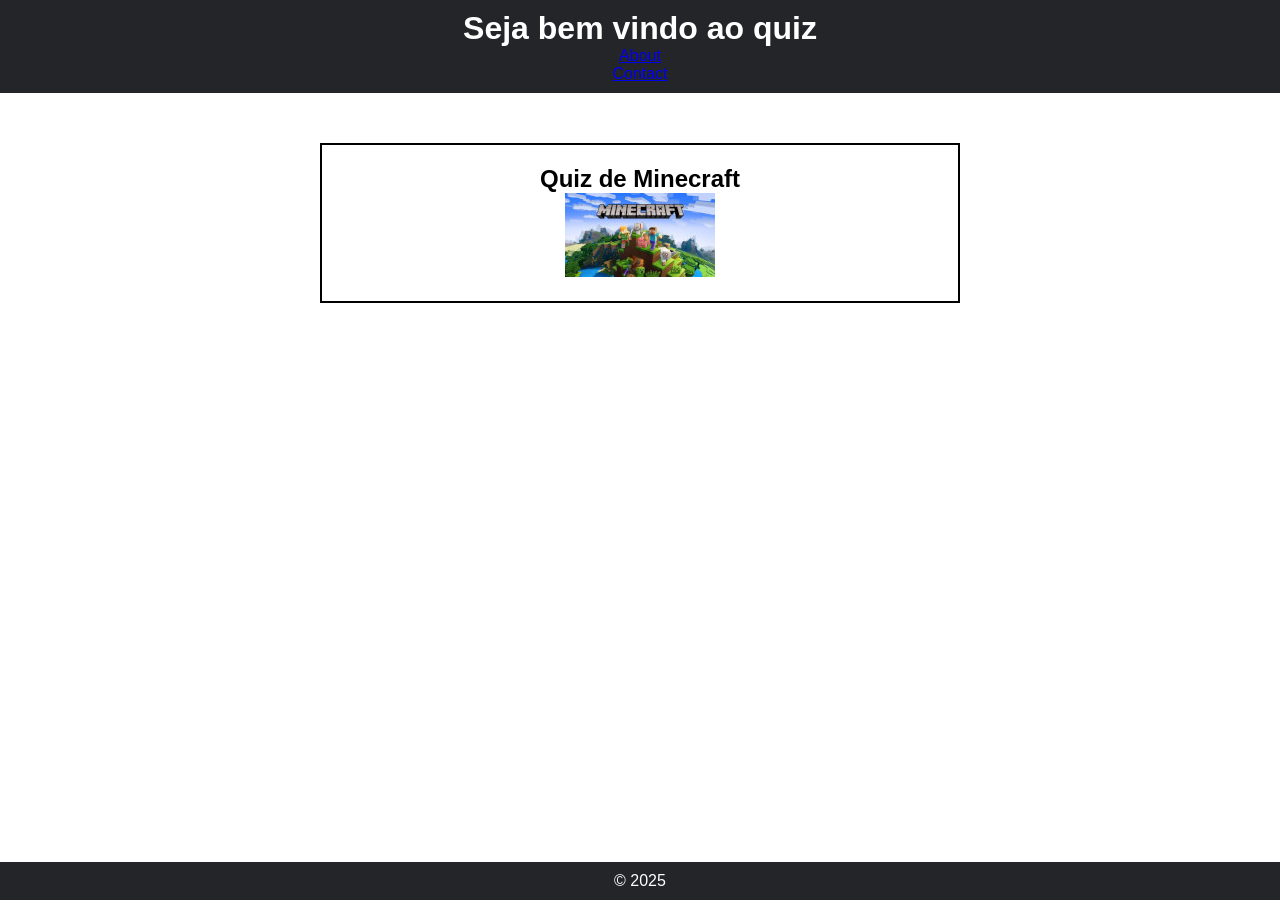
<file: index.html>
<!DOCTYPE html>
<html lang="pt-br">
<head>
    <meta charset="UTF-8">
    <meta name="viewport" content="width=device-width, initial-scale=1.0">
    <title>Quiz</title>
    <link rel="stylesheet" href="../style/style.css">
</head>
<body>
    <header class="Header">
        <h1>Seja bem vindo ao quiz</h1>
        <ul>
            <li><a href="about.html">About</a></li>
            <li><a href="contact.html">Contact</a></li>
        </ul>
    </header>
    <main>
        <section class="Minecraft">
            <h2>Quiz de Minecraft</h2>
            <a href="quiz-minecraft.html">
                <img src="../imagens/quiz-minecraft150px.jpg" alt="Quiz de Minecraft">
            </a>
        </section>
    </main>
    <footer class="Footer">
        <p>&copy; 2025</p>
    </footer>
</body>
</html>
</file>
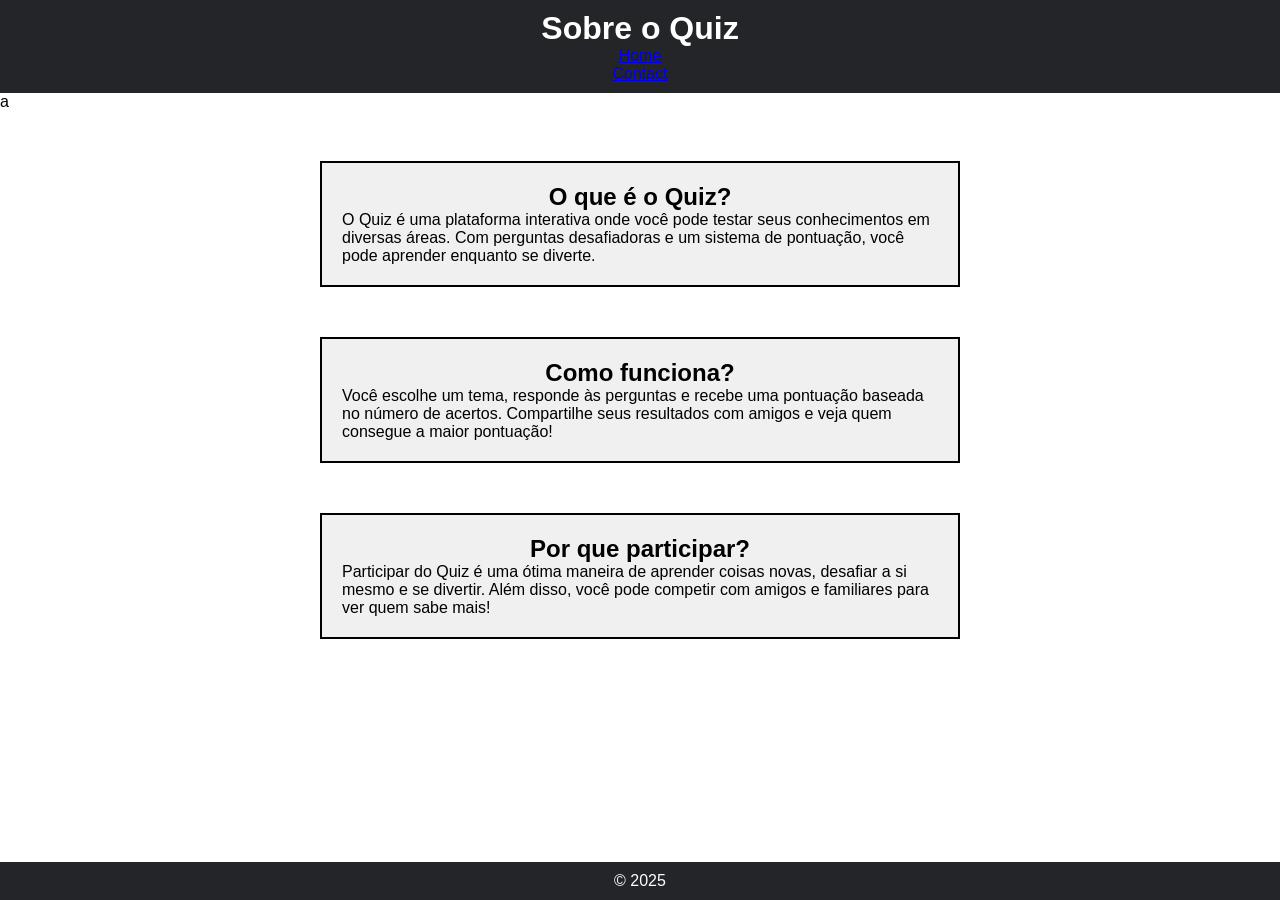
<file: about.html>
<!DOCTYPE html>
<html lang="pt-br">
<head>
    <meta charset="UTF-8">
    <meta name="viewport" content="width=device-width, initial-scale=1.0">
    <title>About</title>
    <link rel="stylesheet" href="../style/style.css">
    <link rel="stylesheet" href="../style/about.css">
</head>
<body>
    <header class="Header">
        <h1>Sobre o Quiz</h1>
        <ul>
            <li><a href="index.html">Home</a></li>
            <li><a href="contact.html">Contact</a></li>
        </ul>
    </header>
    a
<main>
    <section class="Sobre">
        <h2>O que é o Quiz?</h2>
        <p>O Quiz é uma plataforma interativa onde você pode testar seus conhecimentos em diversas áreas. Com perguntas desafiadoras e um sistema de pontuação, você pode aprender enquanto se diverte.</p>
    </section>
    <section class="ComoFunciona">
        <h2>Como funciona?</h2>
        <p>Você escolhe um tema, responde às perguntas e recebe uma pontuação baseada no número de acertos. Compartilhe seus resultados com amigos e veja quem consegue a maior pontuação!</p>
    </section>
    <section class="PorQueParticipar">
        <h2>Por que participar?</h2>
        <p>Participar do Quiz é uma ótima maneira de aprender coisas novas, desafiar a si mesmo e se divertir. Além disso, você pode competir com amigos e familiares para ver quem sabe mais!</p>
    </section>
</main>
<footer class="Footer">
    <p>&copy; 2025 </p>
</footer>
</body>
</html>
</file>
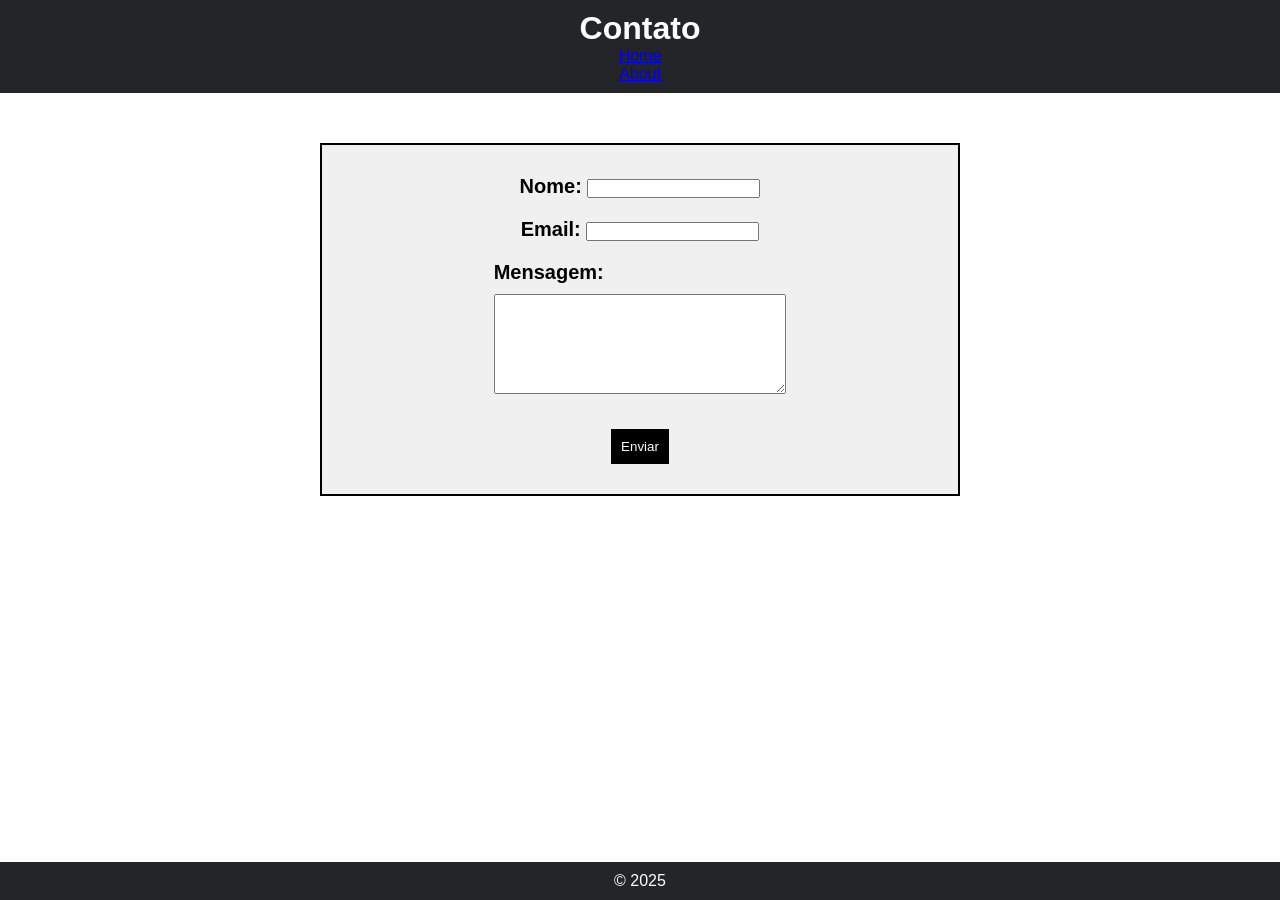
<file: contact.html>
<!DOCTYPE html>
<html lang="pt-BR">
<head>
    <meta charset="UTF-8">
    <meta name="viewport" content="width=device-width, initial-scale=1.0">
    <title>Contato</title>
    <link rel="stylesheet" href="../style/style.css">
    <link rel="stylesheet" href="../style/contact.css">
</head>
<body>
    <header class="Header">
        <h1>Contato</h1>
        <ul>
            <li><a href="index.html">Home</a></li>
            <li><a href="about.html">About</a></li>
        </ul>
    </header>
    <main>
        <form action="/submit_contact" method="post" class="Form">
            <section class="Nome">
                <label for="name">Nome:</label>
                <input type="text" id="name" name="name" required>
            </section>
            <section class="Email">
                <label for="email">Email:</label>
                <input type="email" id="email" name="email" required>
            </section>
            <section class="Mensagem">
                <label for="message">Mensagem:</label>
                <textarea id="message" name="message" rows="4" required class="textarea"></textarea>
            </section>
            <button type="submit" class="Enviar">Enviar</button>
        </form>
    </main>
    <footer class="Footer">
        <p>&copy; 2025 </p>
    </footer>
</body>
</html>
</file>
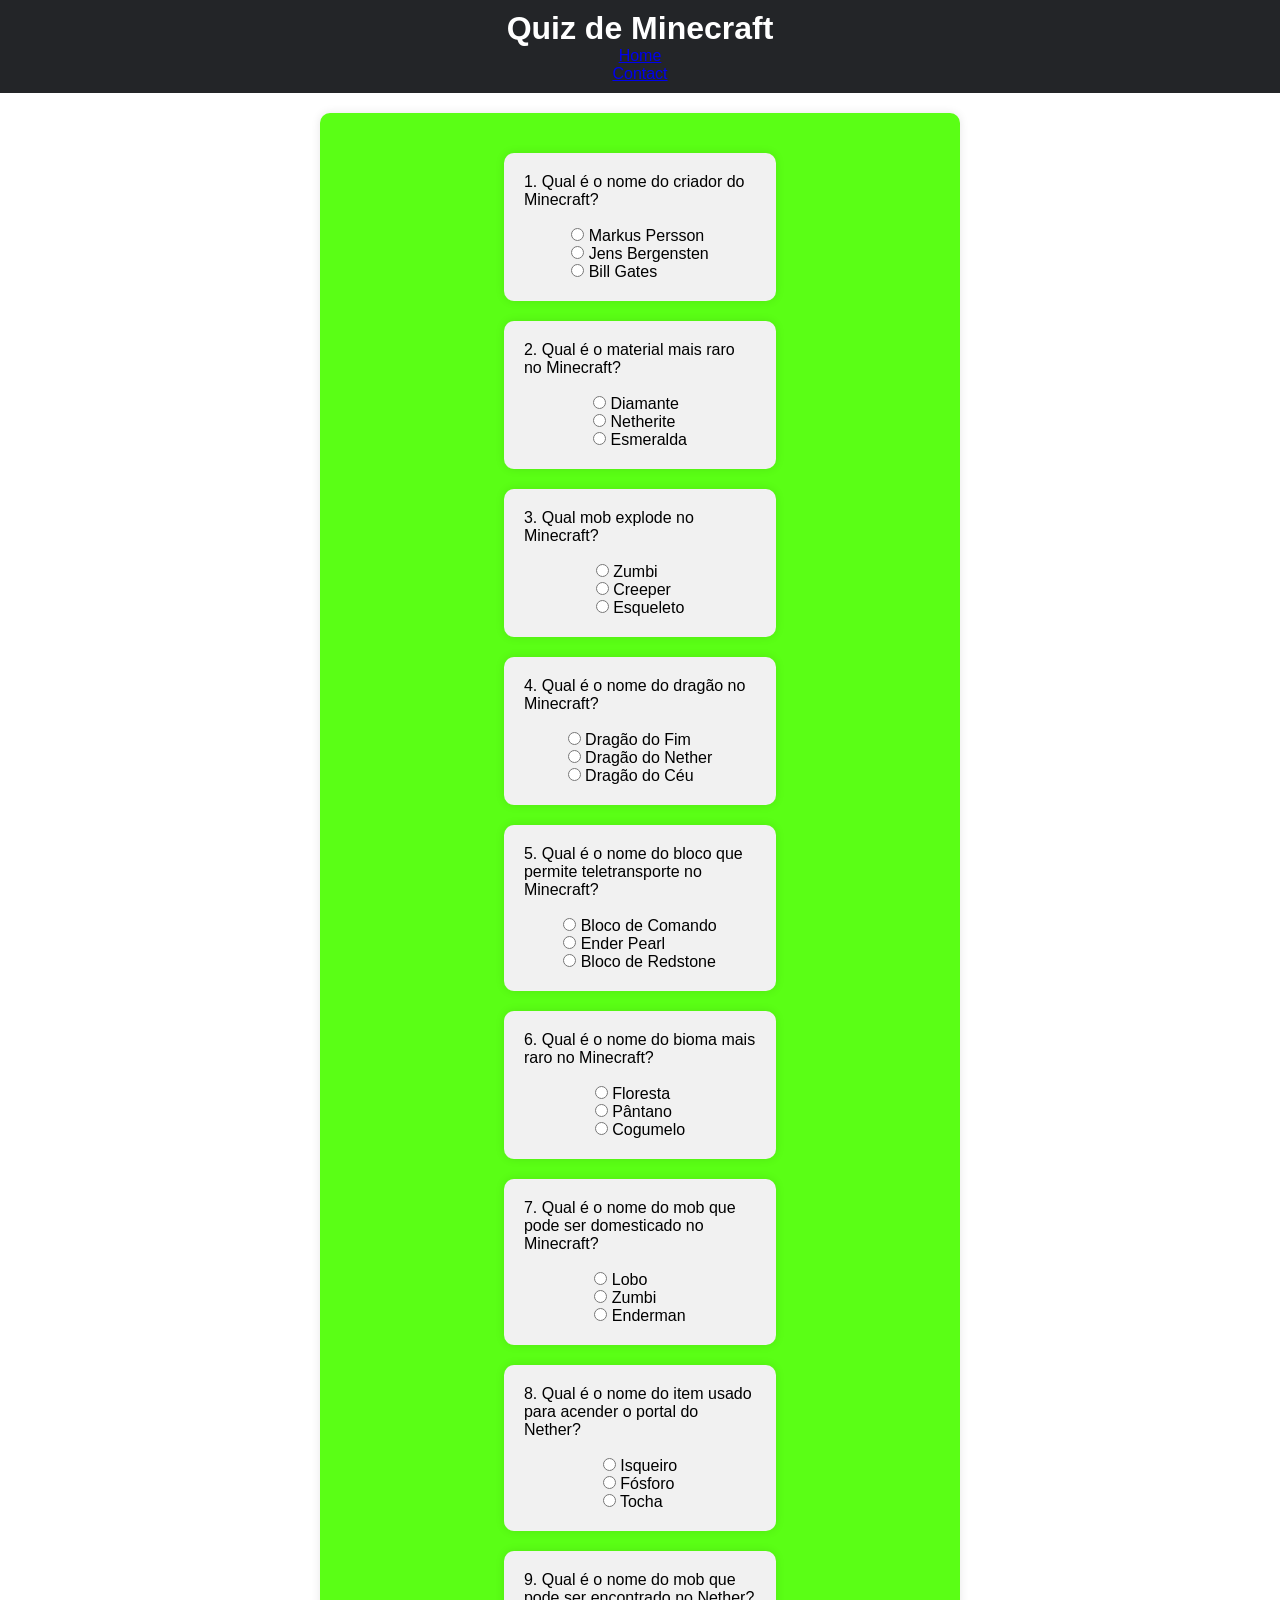
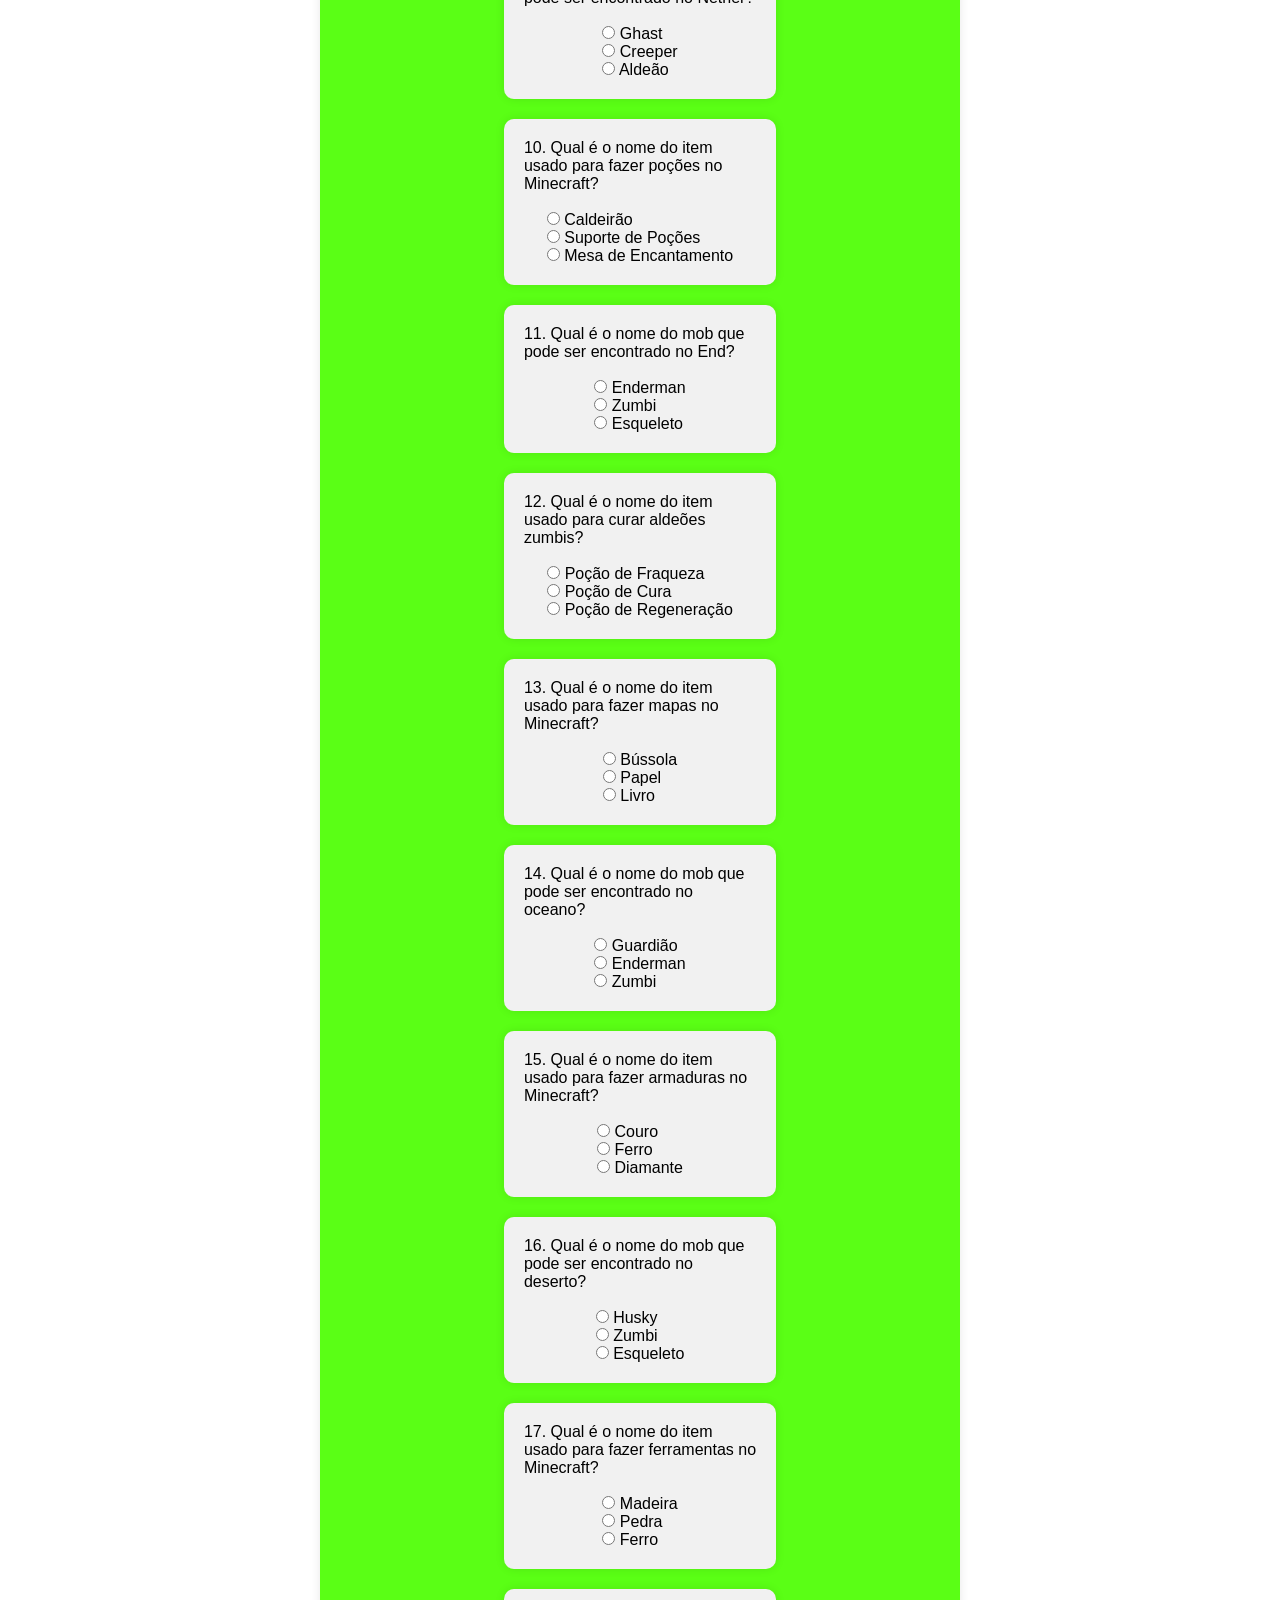
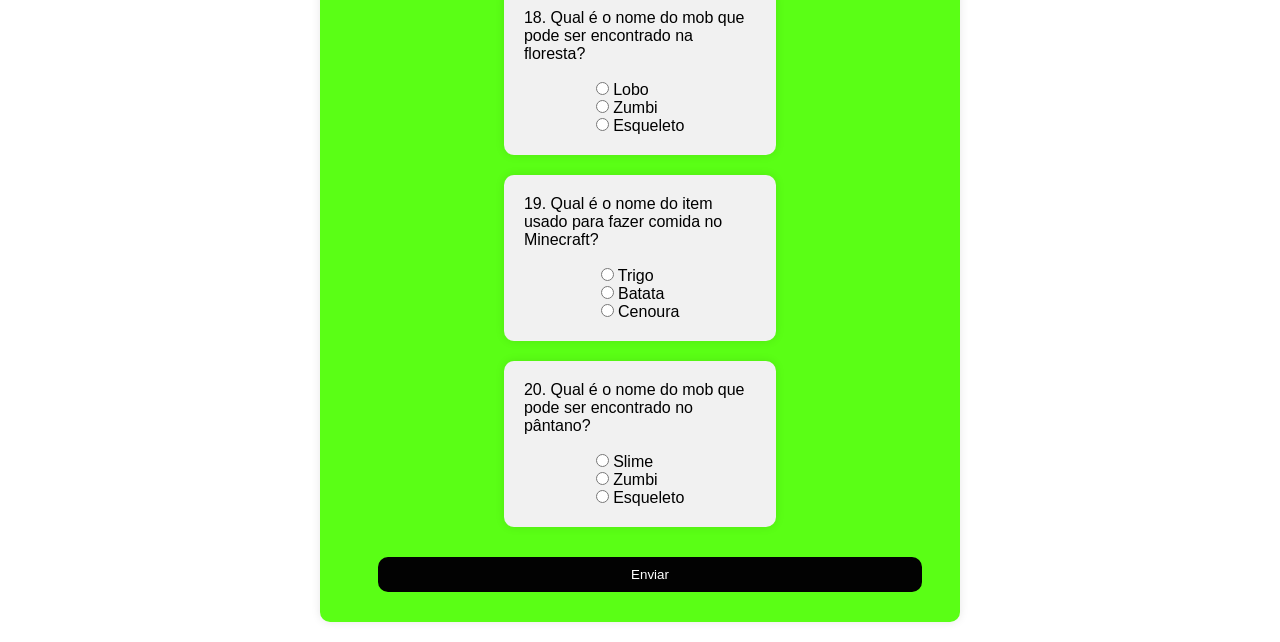
<file: quiz-minecraft.html>
<!DOCTYPE html>
<html lang="pt-BR">
<head>
    <meta charset="UTF-8">
    <meta name="viewport" content="width=device-width, initial-scale=1.0">
    <title>Quiz de Minecraft</title>
    <link rel="stylesheet" href="../style/style.css">
    <link rel="stylesheet" href="../style/quiz-minecraft.css">
</head>
<body>
    <header class="Header">
        <h1>Quiz de Minecraft</h1>
        <ul>
            <li><a href="index.html">Home</a></li>
            <li><a href="contact.html">Contact</a></li>
        </ul>
    </header>
    <div class="Quiz">
        <form id="quiz-form">
            <div class="Question-1">
                <p>1. Qual é o nome do criador do Minecraft?</p>
                <div>
                    <br>
                    <label><input type="radio" name="question1" value="a"> Markus Persson</label>
                    <br>
                    <label><input type="radio" name="question1" value="b"> Jens Bergensten</label>
                    <br>
                    <label><input type="radio" name="question1" value="c"> Bill Gates</label>
                </div>
            </div>
            <div class="Question-2">
                <p>2. Qual é o material mais raro no Minecraft?</p>
                <div>
                    <br>
                    <label><input type="radio" name="question2" value="a"> Diamante</label>
                    <br>
                    <label><input type="radio" name="question2" value="b"> Netherite</label>
                    <br>
                    <label><input type="radio" name="question2" value="c"> Esmeralda</label>
                </div>
            </div>
            <div class="Question-3">
                <p>3. Qual mob explode no Minecraft?</p>
                <div>
                    <br>
                    <label><input type="radio" name="question3" value="a"> Zumbi</label>
                    <br>
                    <label><input type="radio" name="question3" value="b"> Creeper</label>
                    <br>
                    <label><input type="radio" name="question3" value="c"> Esqueleto</label>
                </div>
            </div>
            <div class="Question-4">
                <p>4. Qual é o nome do dragão no Minecraft?</p>
                <div>
                    <br>
                    <label><input type="radio" name="question4" value="a"> Dragão do Fim</label>
                    <br>
                    <label><input type="radio" name="question4" value="b"> Dragão do Nether</label>
                    <br>
                    <label><input type="radio" name="question4" value="c"> Dragão do Céu</label>
                </div>
            </div>
            <div class="Question-5">
                <p>5. Qual é o nome do bloco que permite teletransporte no Minecraft?</p>
                <br>
                <div>
                    <label><input type="radio" name="question5" value="a"> Bloco de Comando</label>
                    <br>
                    <label><input type="radio" name="question5" value="b"> Ender Pearl</label>
                    <br>
                    <label><input type="radio" name="question5" value="c"> Bloco de Redstone</label>
                </div>
            </div>
            <div class="Question-6">
                <p>6. Qual é o nome do bioma mais raro no Minecraft?</p>
                <br>
                <div>
                    <label><input type="radio" name="question6" value="a"> Floresta</label>
                    <br>
                    <label><input type="radio" name="question6" value="b"> Pântano</label>
                    <br>
                    <label><input type="radio" name="question6" value="c"> Cogumelo</label>
                </div>
            </div>
            <div class="Question-7">
                <p>7. Qual é o nome do mob que pode ser domesticado no Minecraft?</p>
                <br>
                <div>
                    <label><input type="radio" name="question7" value="a"> Lobo</label>
                    <br>
                    <label><input type="radio" name="question7" value="b"> Zumbi</label>
                    <br>
                    <label><input type="radio" name="question7" value="c"> Enderman</label>
                </div>
            </div>
            <div class="Question-8">
                <p>8. Qual é o nome do item usado para acender o portal do Nether?</p>
                <br>
                <div>
                    <label><input type="radio" name="question8" value="a"> Isqueiro</label>
                    <br>
                    <label><input type="radio" name="question8" value="b"> Fósforo</label>
                    <br>
                    <label><input type="radio" name="question8" value="c"> Tocha</label>
                </div>
            </div>
            <div class="Question-9">
                <p>9. Qual é o nome do mob que pode ser encontrado no Nether?</p>
                <br>
                <div>
                    <label><input type="radio" name="question9" value="a"> Ghast</label>
                    <br>
                    <label><input type="radio" name="question9" value="b"> Creeper</label>
                    <br>
                    <label><input type="radio" name="question9" value="c"> Aldeão</label>
                </div>
            </div>
            <div class="Question-10">
                <p>10. Qual é o nome do item usado para fazer poções no Minecraft?</p>
                <br>
                <div>
                    <label><input type="radio" name="question10" value="a"> Caldeirão</label>
                    <br>
                    <label><input type="radio" name="question10" value="b"> Suporte de Poções</label>
                    <br>
                    <label><input type="radio" name="question10" value="c"> Mesa de Encantamento</label>
                </div>
            </div>
            <div class="Question-11">
                <p>11. Qual é o nome do mob que pode ser encontrado no End?</p>
                <br>
                <div>
                    <label><input type="radio" name="question11" value="a"> Enderman</label>
                    <br>
                    <label><input type="radio" name="question11" value="b"> Zumbi</label>
                    <br>
                    <label><input type="radio" name="question11" value="c"> Esqueleto</label>
                </div>
            </div>
            <div class="Question-12">
                <p>12. Qual é o nome do item usado para curar aldeões zumbis?</p>
                <br>
                <div>
                    <label><input type="radio" name="question12" value="a"> Poção de Fraqueza</label>
                    <br>
                    <label><input type="radio" name="question12" value="b"> Poção de Cura</label>
                    <br>
                    <label><input type="radio" name="question12" value="c"> Poção de Regeneração</label>
                </div>
            </div>
            <div class="Question-13">
                <p>13. Qual é o nome do item usado para fazer mapas no Minecraft?</p>
                <br>
                <div>
                    <label><input type="radio" name="question13" value="a"> Bússola</label>
                    <br>
                    <label><input type="radio" name="question13" value="b"> Papel</label>
                    <br>
                    <label><input type="radio" name="question13" value="c"> Livro</label>
                </div>
            </div>
            <div class="Question-14">
                <p>14. Qual é o nome do mob que pode ser encontrado no oceano?</p>
                <br>
                <div>
                    <label><input type="radio" name="question14" value="a"> Guardião</label>
                    <br>
                    <label><input type="radio" name="question14" value="b"> Enderman</label>
                    <br>
                    <label><input type="radio" name="question14" value="c"> Zumbi</label>
                </div>
            </div>
            <div class="Question-15">
                <p>15. Qual é o nome do item usado para fazer armaduras no Minecraft?</p>
                <br>
                <div>
                    <label><input type="radio" name="question15" value="a"> Couro</label>
                    <br>
                    <label><input type="radio" name="question15" value="b"> Ferro</label>
                    <br>
                    <label><input type="radio" name="question15" value="c"> Diamante</label>
                </div>
            </div>
            <div class="Question-16">
                <p>16. Qual é o nome do mob que pode ser encontrado no deserto?</p>
                <br>
                <div>
                    <label><input type="radio" name="question16" value="a"> Husky</label>
                    <br>
                    <label><input type="radio" name="question16" value="b"> Zumbi</label>
                    <br>
                    <label><input type="radio" name="question16" value="c"> Esqueleto</label>
                </div>
            </div>
            <div class="Question-17">
                <p>17. Qual é o nome do item usado para fazer ferramentas no Minecraft?</p>
                <br>
                <div>
                    <label><input type="radio" name="question17" value="a"> Madeira</label>
                    <br>
                    <label><input type="radio" name="question17" value="b"> Pedra</label>
                    <br>
                    <label><input type="radio" name="question17" value="c"> Ferro</label>
                </div>
            </div>
            <div class="Question-18">
                <p>18. Qual é o nome do mob que pode ser encontrado na floresta?</p>
                <br>
                <div>
                    <label><input type="radio" name="question18" value="a"> Lobo</label>
                    <br>
                    <label><input type="radio" name="question18" value="b"> Zumbi</label>
                    <br>
                    <label><input type="radio" name="question18" value="c"> Esqueleto</label>
                </div>
            </div>
            <div class="Question-19">
                <p>19. Qual é o nome do item usado para fazer comida no Minecraft?</p>
                <br>
                <div>
                    <label><input type="radio" name="question19" value="a"> Trigo</label>
                    <br>
                    <label><input type="radio" name="question19" value="b"> Batata</label>
                    <br>
                    <label><input type="radio" name="question19" value="c"> Cenoura</label>
                </div>
            </div>
            <div class="Question-20">
                <p>20. Qual é o nome do mob que pode ser encontrado no pântano?</p>
                <br>
                <div>
                    <label><input type="radio" name="question20" value="a"> Slime</label>
                    <br>
                    <label><input type="radio" name="question20" value="b"> Zumbi</label>
                    <br>
                    <label><input type="radio" name="question20" value="c"> Esqueleto</label>
                </div>
            </div>
            <div>
                <button class="Quiz-button" type="button" onclick="submitQuiz()">Enviar</button>
            </div>
        </form>
        <div id="quiz-result"></div>
    </div>

    <script>
        function submitQuiz() {
            const form = document.getElementById('quiz-form');
            const resultDiv = document.getElementById('quiz-result');
            let score = 0;
            const correctAnswers = {
                question1: 'a',
                question2: 'b',
                question3: 'b',
                question4: 'a',
                question5: 'b',
                question6: 'c',
                question7: 'a',
                question8: 'a',
                question9: 'a',
                question10: 'b',
                question11: 'a',
                question12: 'a',
                question13: 'a',
                question14: 'a',
                question15: 'a',
                question16: 'a',
                question17: 'a',
                question18: 'a',
                question19: 'a',
                question20: 'a'
            };

            for (let i = 1; i <= 20; i++) {
                const question = `question${i}`;
                if (form[question].value === correctAnswers[question]) {
                    score++;
                }
            }

            resultDiv.innerHTML = `<h2>Você acertou ${score} de 20 perguntas!</h2>`;
        }
    </script>
</file>
<file: style/style.css>
*{
    margin: 0;
    padding: 0;
    box-sizing: border-box;
    font-family: Arial, Helvetica, sans-serif;
}
.Header{
    background-color: #232528;
    color: #fff;
    padding: 10px;
    text-align: center;
    font-family: Arial, Helvetica, sans-serif;
}
.Footer{
    background-color: #232528;
    color: #fff;
    padding: 10px;
    text-align: center;
    font-family: Arial, Helvetica, sans-serif;
    bottom: 0;
    width: 100%;
    position: fixed;
}
.About{
    background-color: #F0F0F0;
    color: #000;
    padding: 10px;
    text-align: center;
    font-family: Arial, Helvetica, sans-serif;
}
.Contact{
    background-color: #F0F0F0;
    color: #000;
    padding: 10px;
    text-align: center;
    font-family: Arial, Helvetica, sans-serif;
}
.Nav{
    background-color: #232528;
    color: #fff;
    padding: 10px;
    text-align: center;
    font-family: Arial, Helvetica, sans-serif;
    font-size: large;
}
.Minecraft{
    display: flex;
    flex-direction: column;
    justify-content: center;
    align-items: center;
    margin-top: 50px;
    margin-bottom: 50px;
    font-family: Arial, Helvetica, sans-serif;
    border: 2px solid #000000;
    padding: 20px;
    width: 50%;
    margin-left: auto;
    margin-right: auto;
    background-color: #ffffff;
}
</file>
<file: style/about.css>
.Sobre{
    display: flex;
    flex-direction: column;
    justify-content: center;
    align-items: center;
    margin-top: 50px;
    margin-bottom: 50px;
    font-family: Arial, Helvetica, sans-serif;
    border: 2px solid #000000;
    padding: 20px;
    width: 50%;
    margin-left: auto;
    margin-right: auto;
    background-color: #F0F0F0;
}
.ComoFunciona{
    display: flex;
    flex-direction: column;
    justify-content: center;
    align-items: center;
    margin-top: 50px;
    margin-bottom: 50px;
    font-family: Arial, Helvetica, sans-serif;
    border: 2px solid #000000;
    padding: 20px;
    width: 50%;
    margin-left: auto;
    margin-right: auto;
    background-color: #F0F0F0;
}
.PorQueParticipar{
    display: flex;
    flex-direction: column;
    justify-content: center;
    align-items: center;
    margin-top: 50px;
    margin-bottom: 50px;
    font-family: Arial, Helvetica, sans-serif;
    border: 2px solid #000000;
    padding: 20px;
    width: 50%;
    margin-left: auto;
    margin-right: auto;
    background-color: #F0F0F0;
}
</file>
<file: style/contact.css>
.Nome{
    font-size: 20px;
    font-weight: bold;
    color: #000;
    margin-top: 10px;
    margin-bottom: 10px;
}
.Email{
    font-size: 20px;
    font-weight: bold;
    color: #000;
    margin-top: 10px;
    margin-bottom: 10px;
}
.Mensagem{
    font-size: 20px;
    font-weight: bold;
    color: #000;
    margin-top: 10px;
    margin-bottom: 10px;
}
.Enviar{
    background-color: #000;
    color: #fff;
    padding: 10px;
    margin-top: 10px;
    margin-bottom: 10px;
    border: none;
    cursor: pointer;
}
.Form{
    display: flex;
    flex-direction: column;
    justify-content: center;
    align-items: center;
    margin-top: 50px;
    margin-bottom: 50px;
    font-family: Arial, Helvetica, sans-serif;
    border: 2px solid #000000;
    padding: 20px;
    width: 50%;
    margin-left: auto;
    margin-right: auto;
    background-color: #F0F0F0;
}
.textarea{
    width: 100%;
    height: 100px;
    margin-top: 10px;
    margin-bottom: 10px;
}
</file>
<file: style/quiz-minecraft.css>
*{
    margin: 0;
    padding: 0;
    box-sizing: border-box;
    font-family: Arial, Helvetica, sans-serif;
}
.Quiz{
    background-color: #5AFF15;
    padding: 20px;
    border-radius: 10px;
    margin: 20px;
    box-shadow: 0 0 10px rgba(0, 0, 0, 0.1);
    font-family: Arial, Helvetica, sans-serif;
    width: 50%;
    margin-left: auto;
    margin-right: auto;
    display: flex;
    flex-direction: column;
    justify-content: center;
    align-items: center;
}
.Question-1{
    background-color: #f1f1f1;
    padding: 20px;
    border-radius: 10px;
    margin: 20px;
    box-shadow: 0 0 10px rgba(0, 0, 0, 0.1);
    font-family: Arial, Helvetica, sans-serif;
    width: 50%;
    margin-left: auto;
    margin-right: auto;
    display: flex;
    flex-direction: column;
    justify-content: center;
    align-items: center;
}
.Question-2{
    background-color: #f1f1f1;
    padding: 20px;
    border-radius: 10px;
    margin: 20px;
    box-shadow: 0 0 10px rgba(0, 0, 0, 0.1);
    font-family: Arial, Helvetica, sans-serif;
    width: 50%;
    margin-left: auto;
    margin-right: auto;
    display: flex;
    flex-direction: column;
    justify-content: center;
    align-items: center;
}
.Question-3{
    background-color: #f1f1f1;
    padding: 20px;
    border-radius: 10px;
    margin: 20px;
    box-shadow: 0 0 10px rgba(0, 0, 0, 0.1);
    font-family: Arial, Helvetica, sans-serif;
    width: 50%;
    margin-left: auto;
    margin-right: auto;
    display: flex;
    flex-direction: column;
    justify-content: center;
    align-items: center;
}
.Question-4{
    background-color: #f1f1f1;
    padding: 20px;
    border-radius: 10px;
    margin: 20px;
    box-shadow: 0 0 10px rgba(0, 0, 0, 0.1);
    font-family: Arial, Helvetica, sans-serif;
    width: 50%;
    margin-left: auto;
    margin-right: auto;
    display: flex;
    flex-direction: column;
    justify-content: center;
    align-items: center;
}
.Question-5{
    background-color: #f1f1f1;
    padding: 20px;
    border-radius: 10px;
    margin: 20px;
    box-shadow: 0 0 10px rgba(0, 0, 0, 0.1);
    font-family: Arial, Helvetica, sans-serif;
    width: 50%;
    margin-left: auto;
    margin-right: auto;
    display: flex;
    flex-direction: column;
    justify-content: center;
    align-items: center;
}
.Question-6{
    background-color: #f1f1f1;
    padding: 20px;
    border-radius: 10px;
    margin: 20px;
    box-shadow: 0 0 10px rgba(0, 0, 0, 0.1);
    font-family: Arial, Helvetica, sans-serif;
    width: 50%;
    margin-left: auto;
    margin-right: auto;
    display: flex;
    flex-direction: column;
    justify-content: center;
    align-items: center;
}
.Question-7{
    background-color: #f1f1f1;
    padding: 20px;
    border-radius: 10px;
    margin: 20px;
    box-shadow: 0 0 10px rgba(0, 0, 0, 0.1);
    font-family: Arial, Helvetica, sans-serif;
    width: 50%;
    margin-left: auto;
    margin-right: auto;
    display: flex;
    flex-direction: column;
    justify-content: center;
    align-items: center;
}
.Question-8{
    background-color: #f1f1f1;
    padding: 20px;
    border-radius: 10px;
    margin: 20px;
    box-shadow: 0 0 10px rgba(0, 0, 0, 0.1);
    font-family: Arial, Helvetica, sans-serif;
    width: 50%;
    margin-left: auto;
    margin-right: auto;
    display: flex;
    flex-direction: column;
    justify-content: center;
    align-items: center;
}
.Question-9{
    background-color: #f1f1f1;
    padding: 20px;
    border-radius: 10px;
    margin: 20px;
    box-shadow: 0 0 10px rgba(0, 0, 0, 0.1);
    font-family: Arial, Helvetica, sans-serif;
    width: 50%;
    margin-left: auto;
    margin-right: auto;
    display: flex;
    flex-direction: column;
    justify-content: center;
    align-items: center;
}
.Question-10{
    background-color: #f1f1f1;
    padding: 20px;
    border-radius: 10px;
    margin: 20px;
    box-shadow: 0 0 10px rgba(0, 0, 0, 0.1);
    font-family: Arial, Helvetica, sans-serif;
    width: 50%;
    margin-left: auto;
    margin-right: auto;
    display: flex;
    flex-direction: column;
    justify-content: center;
    align-items: center;
}
.Question-11{
    background-color: #f1f1f1;
    padding: 20px;
    border-radius: 10px;
    margin: 20px;
    box-shadow: 0 0 10px rgba(0, 0, 0, 0.1);
    font-family: Arial, Helvetica, sans-serif;
    width: 50%;
    margin-left: auto;
    margin-right: auto;
    display: flex;
    flex-direction: column;
    justify-content: center;
    align-items: center;
}
.Question-12{
    background-color: #f1f1f1;
    padding: 20px;
    border-radius: 10px;
    margin: 20px;
    box-shadow: 0 0 10px rgba(0, 0, 0, 0.1);
    font-family: Arial, Helvetica, sans-serif;
    width: 50%;
    margin-left: auto;
    margin-right: auto;
    display: flex;
    flex-direction: column;
    justify-content: center;
    align-items: center;
}
.Question-13{
    background-color: #f1f1f1;
    padding: 20px;
    border-radius: 10px;
    margin: 20px;
    box-shadow: 0 0 10px rgba(0, 0, 0, 0.1);
    font-family: Arial, Helvetica, sans-serif;
    width: 50%;
    margin-left: auto;
    margin-right: auto;
    display: flex;
    flex-direction: column;
    justify-content: center;
    align-items: center;
}
.Question-14{
    background-color: #f1f1f1;
    padding: 20px;
    border-radius: 10px;
    margin: 20px;
    box-shadow: 0 0 10px rgba(0, 0, 0, 0.1);
    font-family: Arial, Helvetica, sans-serif;
    width: 50%;
    margin-left: auto;
    margin-right: auto;
    display: flex;
    flex-direction: column;
    justify-content: center;
    align-items: center;
}
.Question-15{
    background-color: #f1f1f1;
    padding: 20px;
    border-radius: 10px;
    margin: 20px;
    box-shadow: 0 0 10px rgba(0, 0, 0, 0.1);
    font-family: Arial, Helvetica, sans-serif;
    width: 50%;
    margin-left: auto;
    margin-right: auto;
    display: flex;
    flex-direction: column;
    justify-content: center;
    align-items: center;
}
.Question-16{
    background-color: #f1f1f1;
    padding: 20px;
    border-radius: 10px;
    margin: 20px;
    box-shadow: 0 0 10px rgba(0, 0, 0, 0.1);
    font-family: Arial, Helvetica, sans-serif;
    width: 50%;
    margin-left: auto;
    margin-right: auto;
    display: flex;
    flex-direction: column;
    justify-content: center;
    align-items: center;
}
.Question-17{
    background-color: #f1f1f1;
    padding: 20px;
    border-radius: 10px;
    margin: 20px;
    box-shadow: 0 0 10px rgba(0, 0, 0, 0.1);
    font-family: Arial, Helvetica, sans-serif;
    width: 50%;
    margin-left: auto;
    margin-right: auto;
    display: flex;
    flex-direction: column;
    justify-content: center;
    align-items: center;
}
.Question-18{
    background-color: #f1f1f1;
    padding: 20px;
    border-radius: 10px;
    margin: 20px;
    box-shadow: 0 0 10px rgba(0, 0, 0, 0.1);
    font-family: Arial, Helvetica, sans-serif;
    width: 50%;
    margin-left: auto;
    margin-right: auto;
    display: flex;
    flex-direction: column;
    justify-content: center;
    align-items: center;
}
.Question-19{
    background-color: #f1f1f1;
    padding: 20px;
    border-radius: 10px;
    margin: 20px;
    box-shadow: 0 0 10px rgba(0, 0, 0, 0.1);
    font-family: Arial, Helvetica, sans-serif;
    width: 50%;
    margin-left: auto;
    margin-right: auto;
    display: flex;
    flex-direction: column;
    justify-content: center;
    align-items: center;
}
.Question-20{
    background-color: #f1f1f1;
    padding: 20px;
    border-radius: 10px;
    margin: 20px;
    box-shadow: 0 0 10px rgba(0, 0, 0, 0.1);
    font-family: Arial, Helvetica, sans-serif;
    width: 50%;
    margin-left: auto;
    margin-right: auto;
    display: flex;
    flex-direction: column;
    justify-content: center;
    align-items: center;
}
.Quiz-button{
    background-color: #020202;
    color: white;
    padding: 10px 20px;
    border: none;
    border-radius: 10px;
    cursor: pointer;
    margin: 10px;
    font-family: Arial, Helvetica, sans-serif;
    bottom: 0;
    width: 100%;
}
</file>
